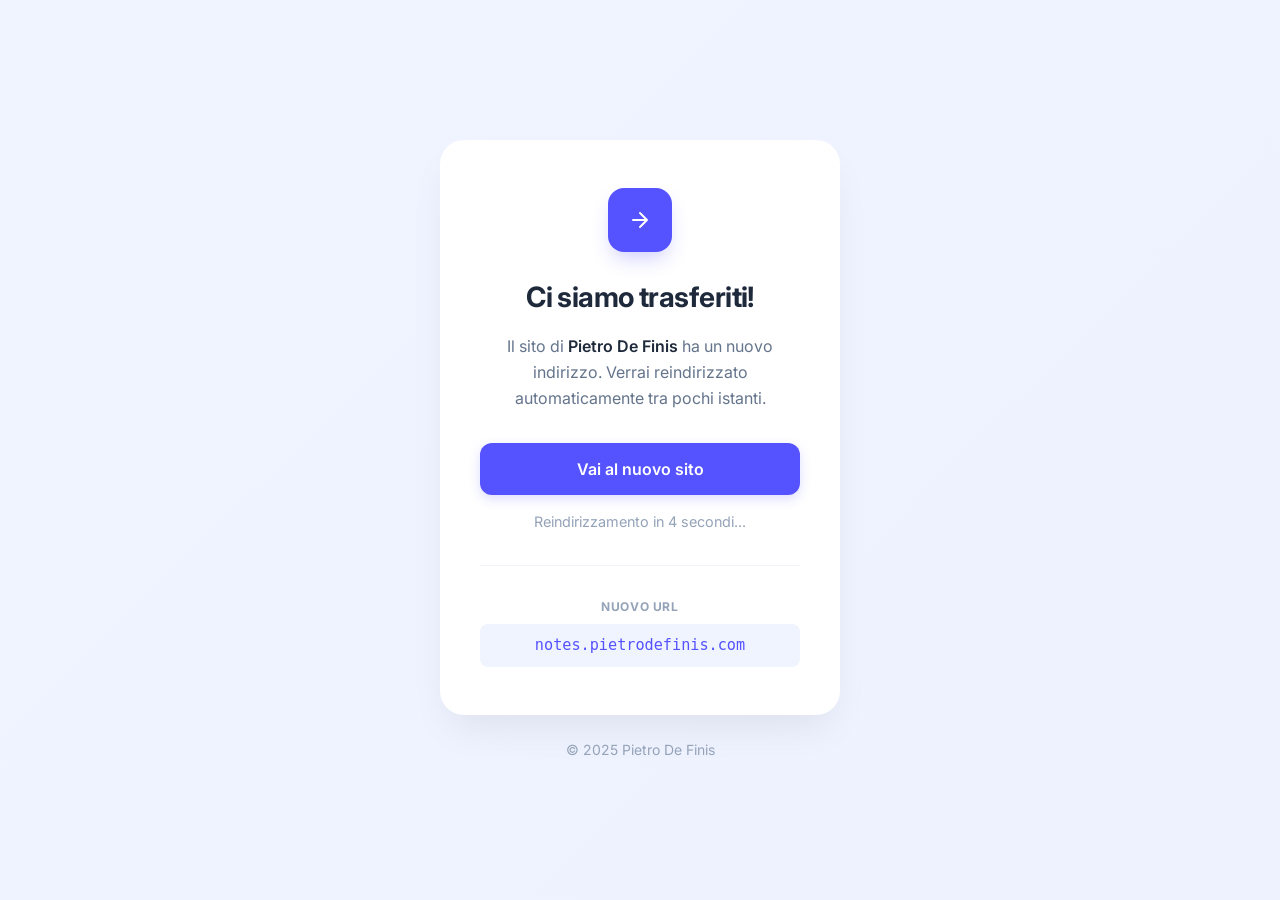
<file: index.html>
<!DOCTYPE html>
<html lang="it">

<head>
    <meta charset="UTF-8">
    <meta name="viewport" content="width=device-width, initial-scale=1.0">
    <title>Sito Trasferito - Pietro De Finis</title>
    <meta name="description" content="Questo sito si è trasferito. Clicca per visitare il nuovo indirizzo.">
    <link rel="preconnect" href="https://fonts.googleapis.com">
    <link rel="preconnect" href="https://fonts.gstatic.com" crossorigin>
    <link href="https://fonts.googleapis.com/css2?family=Inter:wght@400;500;600&display=swap" rel="stylesheet">
    <link rel="stylesheet" href="style.css">
</head>

<body>
    <main class="container">
        <div class="card">
            <div class="icon-wrapper">
                <svg width="24" height="24" viewBox="0 0 24 24" fill="none" xmlns="http://www.w3.org/2000/svg">
                    <path d="M5 12H19M19 12L12 5M19 12L12 19" stroke="white" stroke-width="2" stroke-linecap="round"
                        stroke-linejoin="round" />
                </svg>
            </div>

            <h1>Ci siamo trasferiti!</h1>

            <p class="description">
                Il sito di <strong>Pietro De Finis</strong> ha un nuovo indirizzo. Verrai reindirizzato automaticamente
                tra pochi istanti.
            </p>

            <a href="https://notes.pietrodefinis.com/" class="button">Vai al nuovo sito</a>

            <p class="countdown-text">Reindirizzamento in <span id="countdown">5</span> secondi...</p>

            <div class="separator"></div>

            <div class="url-box">
                <span class="url-label">NUOVO URL</span>
                <span class="url-link">notes.pietrodefinis.com</span>
            </div>
        </div>

        <footer>
            &copy; 2025 Pietro De Finis
        </footer>
    </main>
    <script src="script.js"></script>
</body>

</html>
</file>
<file: style.css>
:root {
    --bg-color: #f0f4ff;
    --card-bg: #ffffff;
    --text-primary: #1e293b;
    --text-secondary: #64748b;
    --accent-color: #5552ff;
    --accent-hover: #4441e3;
    --url-bg: #f1f5f9;
    --url-text: #5552ff;
    --font-family: 'Inter', system-ui, -apple-system, sans-serif;
}

* {
    margin: 0;
    padding: 0;
    box-sizing: border-box;
}

body {
    font-family: var(--font-family);
    background: linear-gradient(135deg, #f0f4ff 0%, #eef2ff 100%);
    color: var(--text-primary);
    display: flex;
    justify-content: center;
    align-items: center;
    min-height: 100vh;
    line-height: 1.5;
    -webkit-font-smoothing: antialiased;
}

.container {
    width: 100%;
    max-width: 440px;
    padding: 20px;
    display: flex;
    flex-direction: column;
    align-items: center;
}

.card {
    background-color: var(--card-bg);
    padding: 48px 40px;
    border-radius: 24px;
    box-shadow: 0 20px 40px -10px rgba(0, 0, 0, 0.08);
    text-align: center;
    width: 100%;
}

.icon-wrapper {
    width: 64px;
    height: 64px;
    background: var(--accent-color);
    border-radius: 16px;
    display: flex;
    justify-content: center;
    align-items: center;
    margin: 0 auto 24px;
    box-shadow: 0 10px 20px -5px rgba(85, 82, 255, 0.3);
}

h1 {
    font-size: 1.75rem;
    font-weight: 700;
    color: var(--text-primary);
    margin-bottom: 16px;
    letter-spacing: -0.02em;
}

.description {
    color: var(--text-secondary);
    font-size: 1rem;
    line-height: 1.6;
    margin-bottom: 32px;
}

.description strong {
    color: var(--text-primary);
    font-weight: 600;
}

.button {
    display: block;
    width: 100%;
    background-color: var(--accent-color);
    color: white;
    text-decoration: none;
    padding: 14px;
    border-radius: 12px;
    font-weight: 600;
    font-size: 1rem;
    transition: all 0.2s ease;
    margin-bottom: 16px;
    box-shadow: 0 4px 12px rgba(85, 82, 255, 0.2);
}

.button:hover {
    background-color: var(--accent-hover);
    transform: translateY(-1px);
    box-shadow: 0 6px 16px rgba(85, 82, 255, 0.3);
}

.button:active {
    transform: translateY(1px);
}

.countdown-text {
    font-size: 0.9rem;
    color: #94a3b8;
    margin-bottom: 32px;
}

.separator {
    height: 1px;
    background-color: #f1f5f9;
    margin-bottom: 32px;
}

.url-box {
    display: flex;
    flex-direction: column;
    align-items: center;
    gap: 8px;
}

.url-label {
    font-size: 0.75rem;
    font-weight: 700;
    text-transform: uppercase;
    color: #94a3b8;
    letter-spacing: 0.05em;
}

.url-link {
    background-color: var(--bg-color);
    color: var(--url-text);
    padding: 10px 20px;
    border-radius: 8px;
    font-family: monospace;
    font-size: 0.95rem;
    font-weight: 500;
    width: 100%;
}

footer {
    margin-top: 24px;
    color: #94a3b8;
    font-size: 0.875rem;
}

@media (max-width: 480px) {
    .card {
        padding: 32px 24px;
    }

    h1 {
        font-size: 1.5rem;
    }
}
</file>
